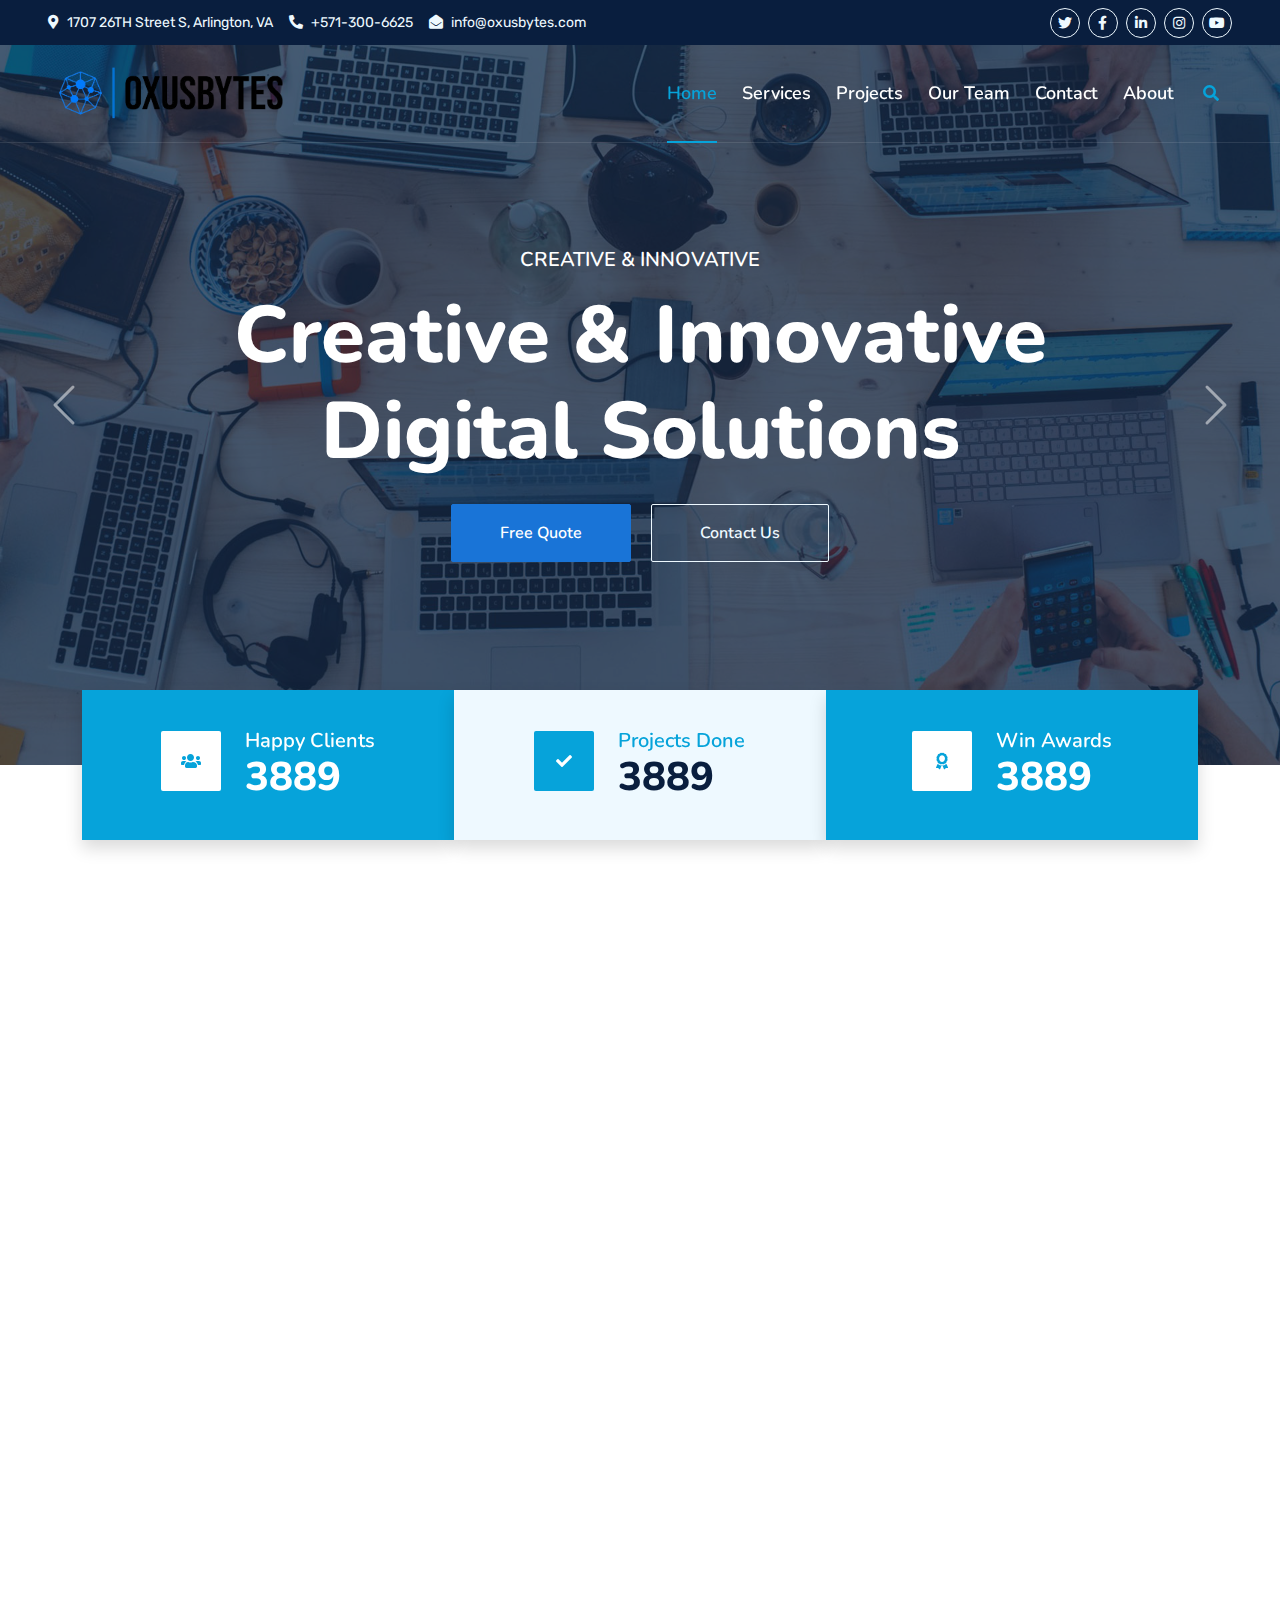
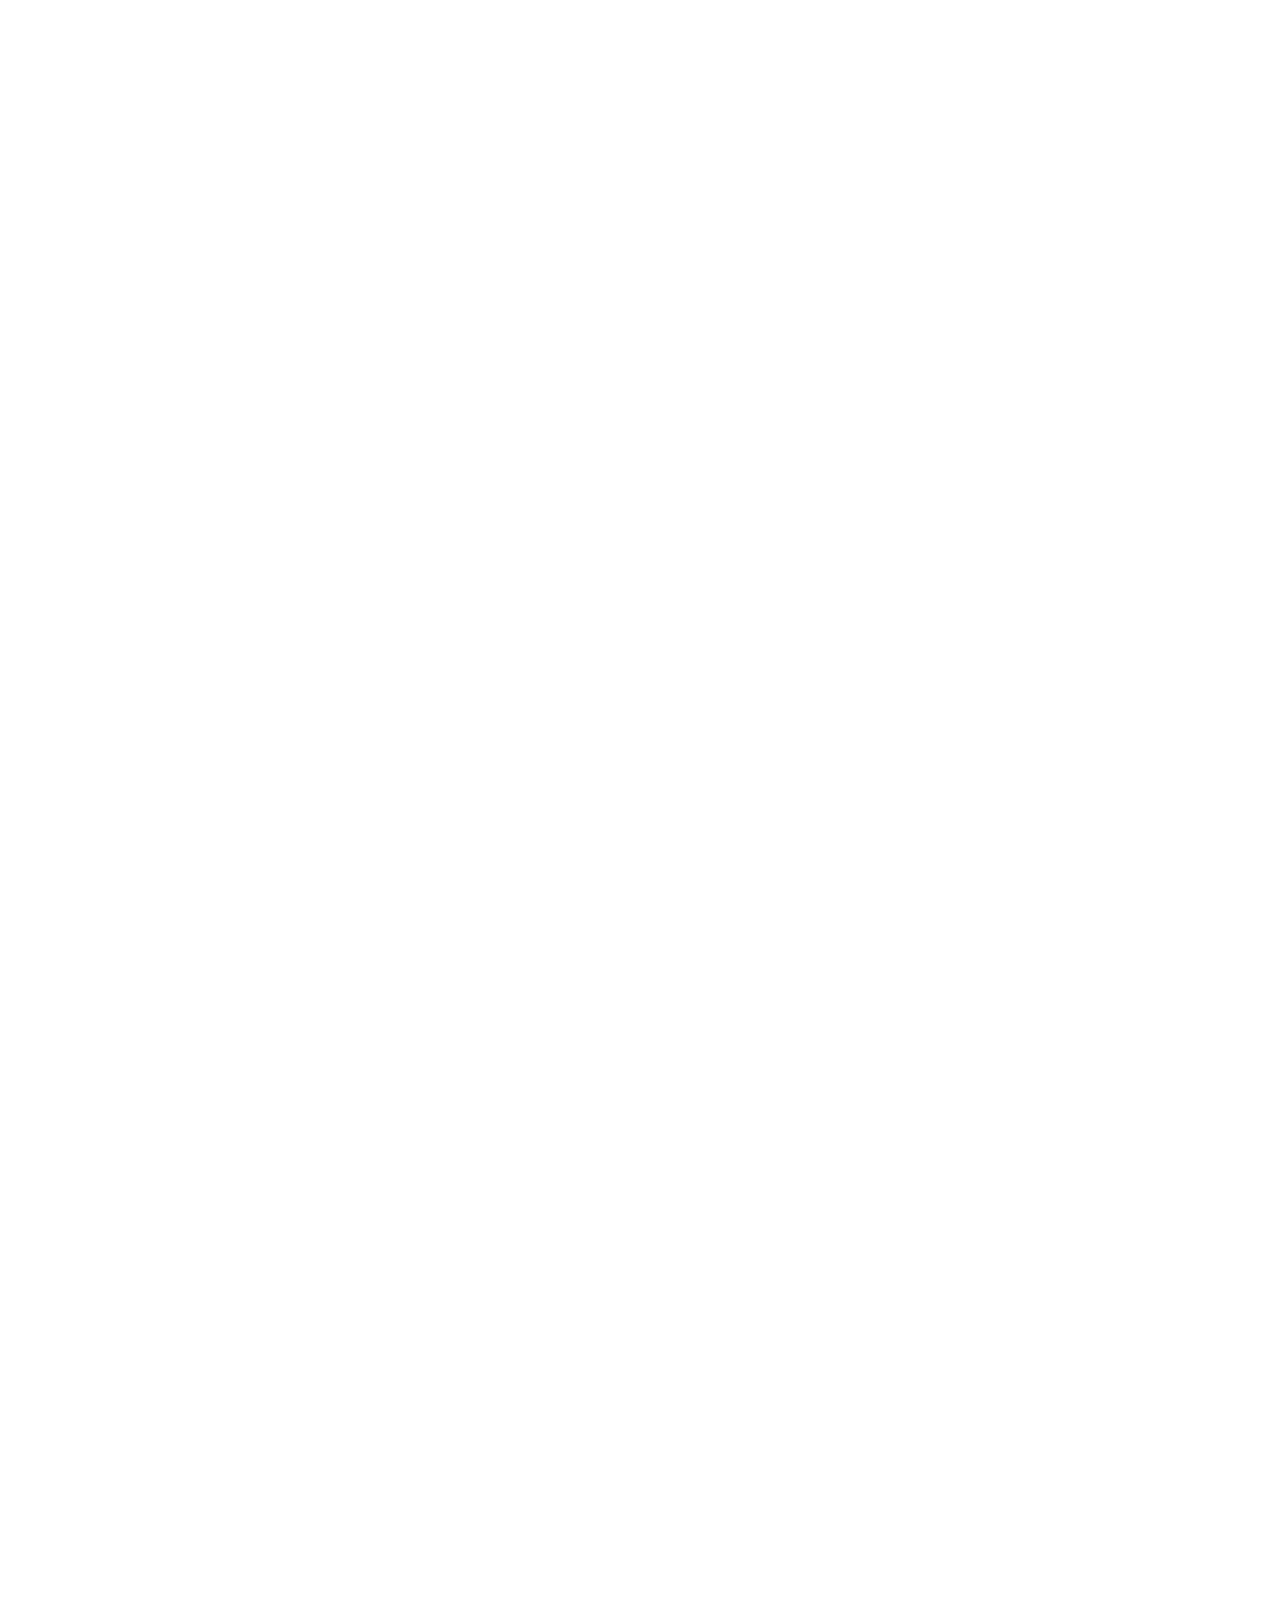
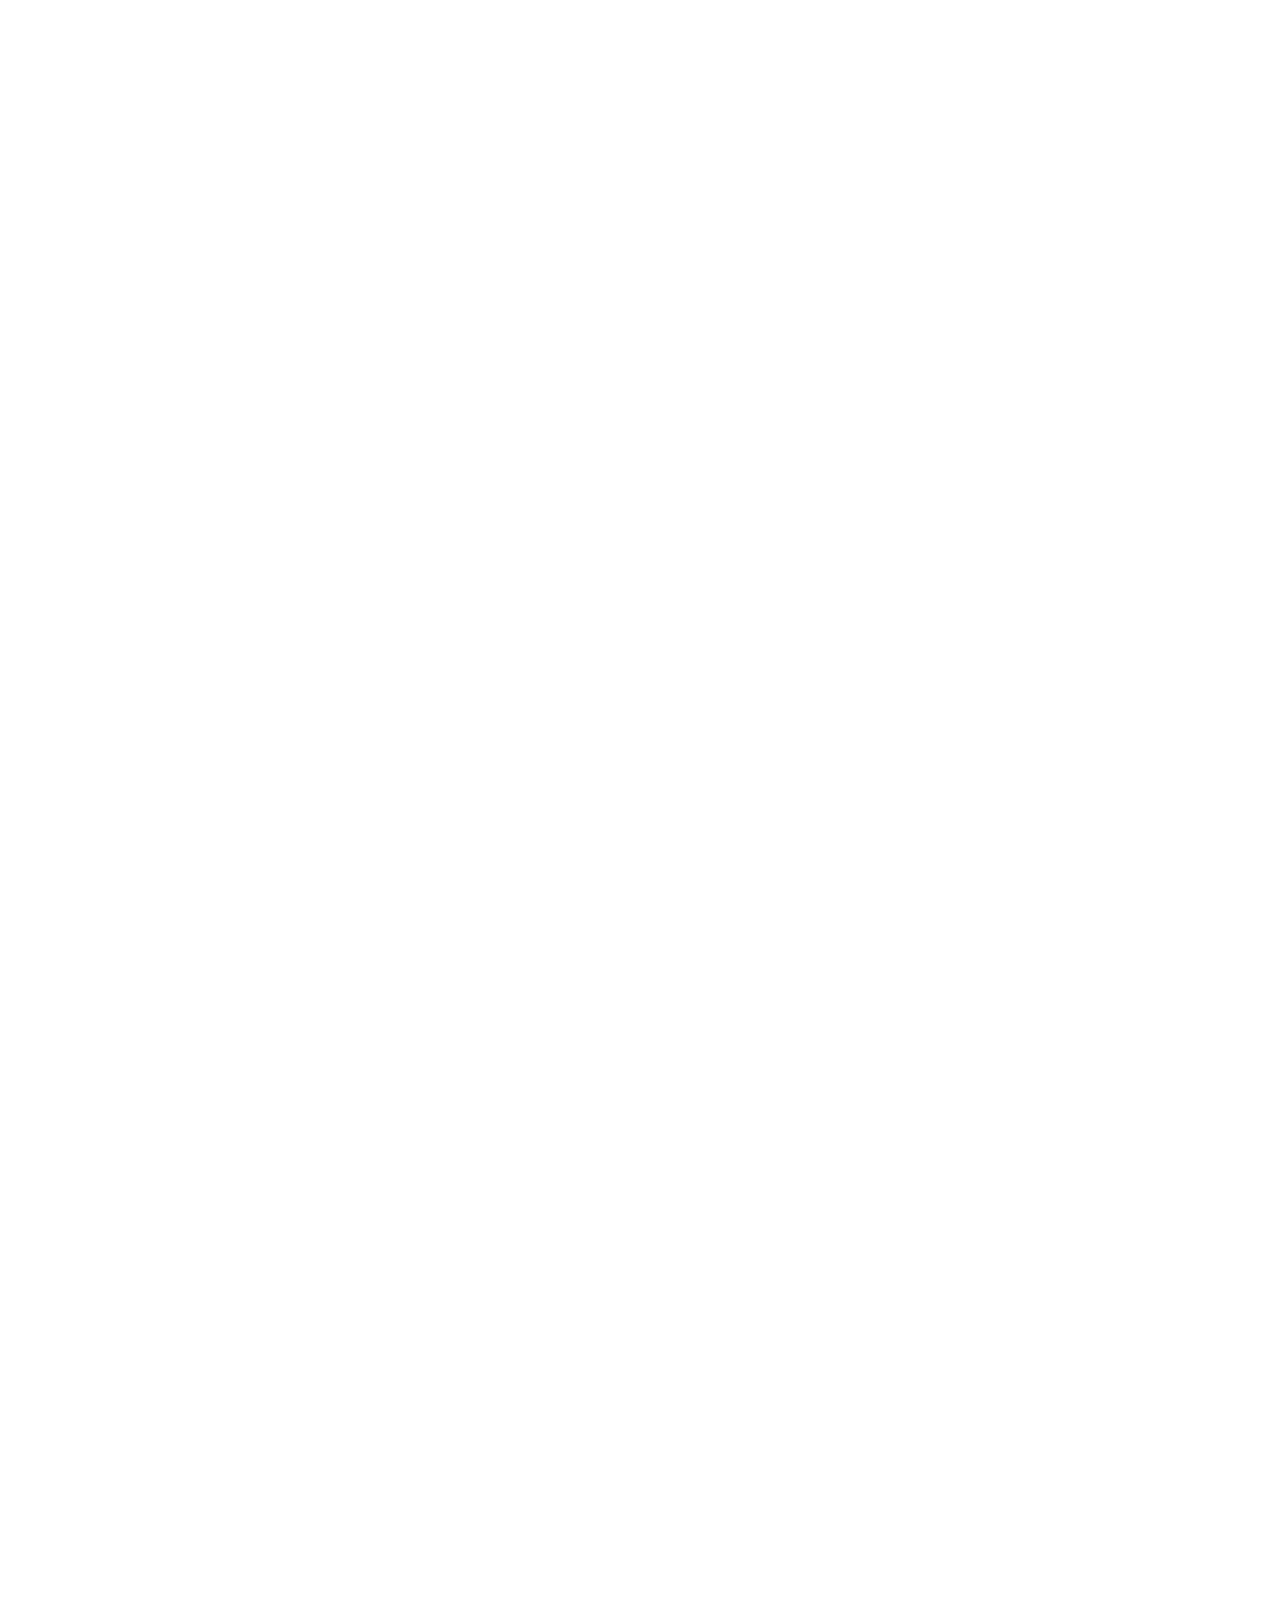
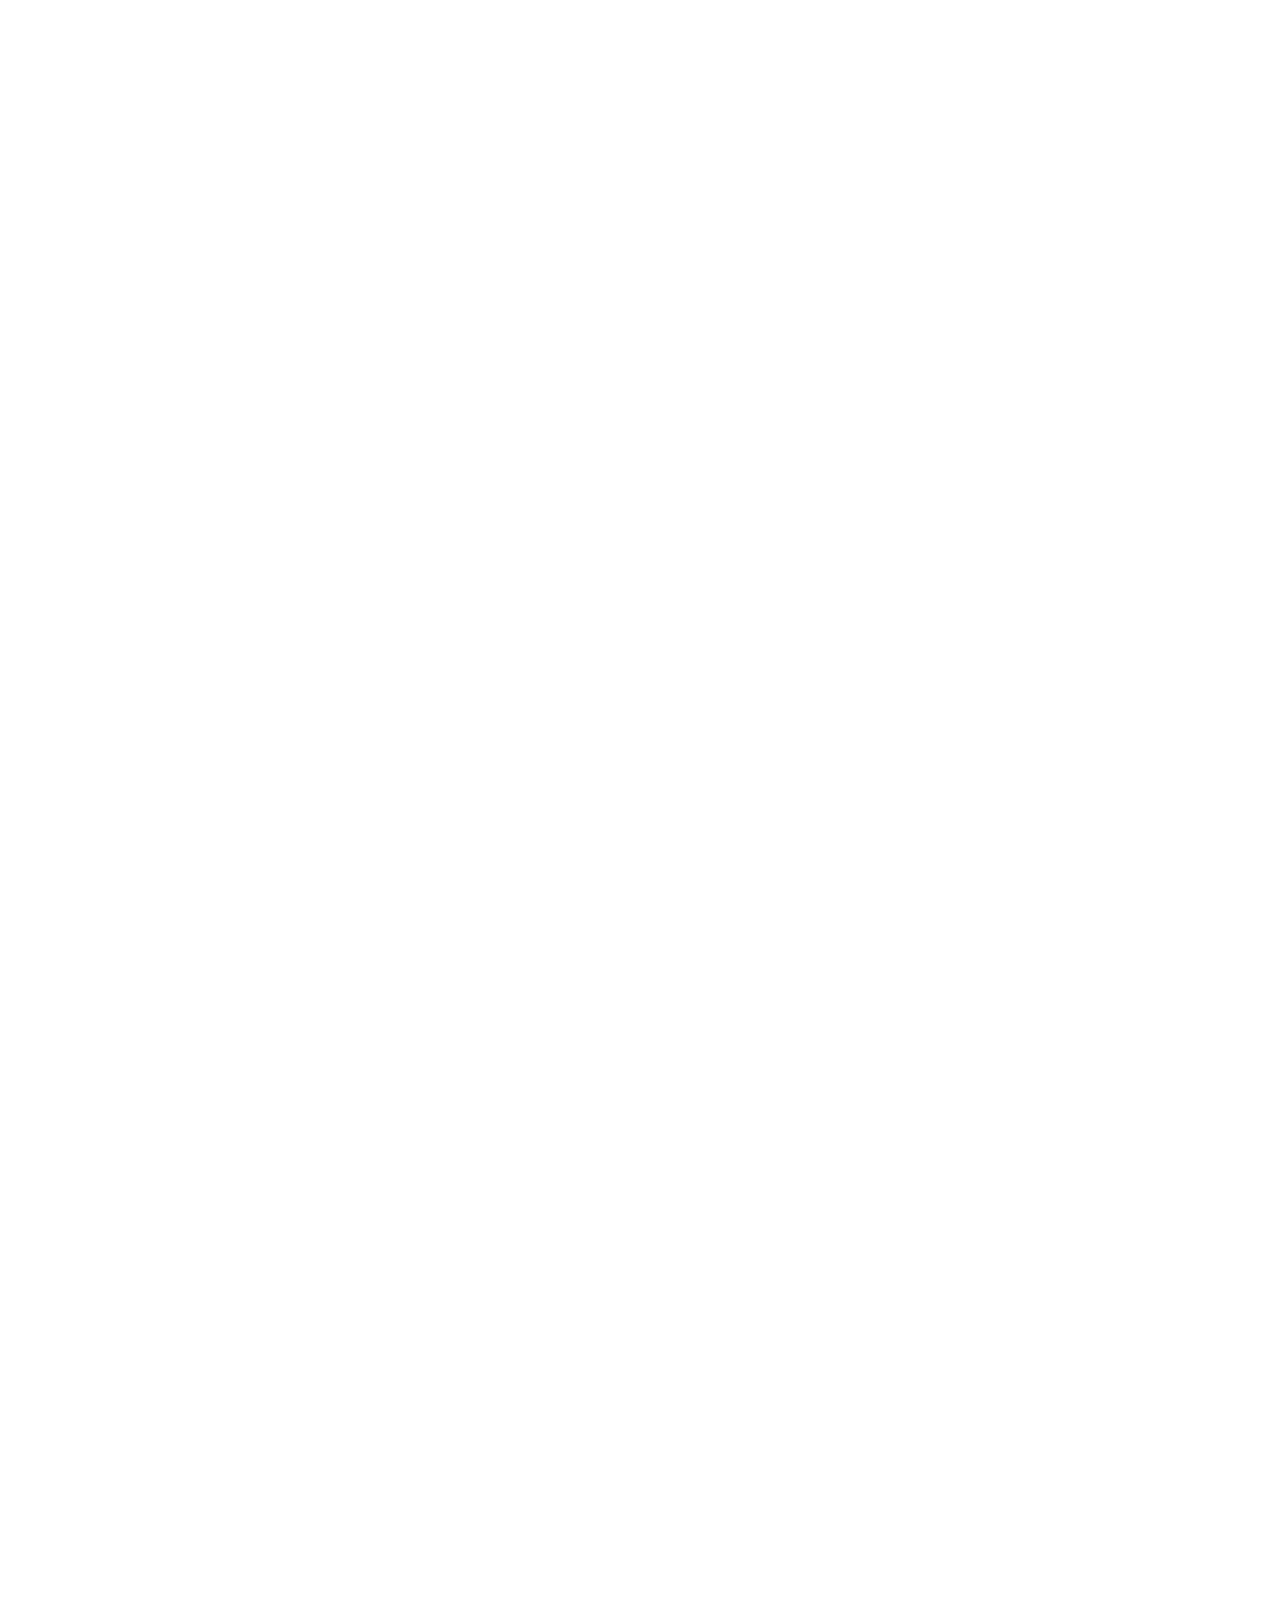
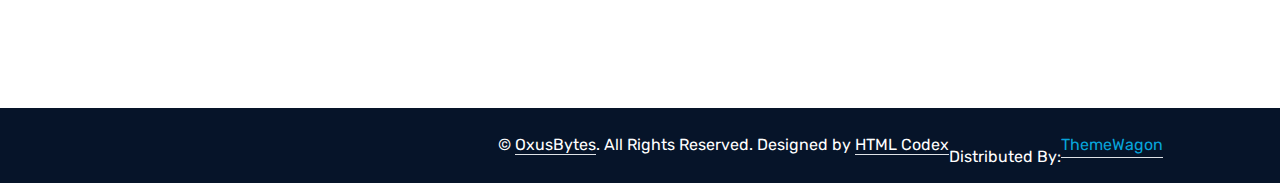
<file: index.html>
<!DOCTYPE html>
<html lang="en">

<head>
    <meta charset="utf-8">
    <title>OxusBytes</title>
    <meta content="width=device-width, initial-scale=1.0" name="viewport">
    <meta content="Free HTML Templates" name="keywords">
    <meta content="Free HTML Templates" name="description">

    <!-- Favicon -->
    <link href="img/favicon.ico" rel="icon">

    <!-- Google Web Fonts -->
    <link rel="preconnect" href="https://fonts.googleapis.com">
    <link rel="preconnect" href="https://fonts.gstatic.com" crossorigin>
    <link href="https://fonts.googleapis.com/css2?family=Nunito:wght@400;600;700;800&family=Rubik:wght@400;500;600;700&display=swap" rel="stylesheet">

    <!-- Icon Font Stylesheet -->
    <link href="https://cdnjs.cloudflare.com/ajax/libs/font-awesome/5.10.0/css/all.min.css" rel="stylesheet">
    <link href="https://cdn.jsdelivr.net/npm/bootstrap-icons@1.4.1/font/bootstrap-icons.css" rel="stylesheet">

    <!-- Libraries Stylesheet -->
    <link href="lib/owlcarousel/assets/owl.carousel.min.css" rel="stylesheet">
    <link href="lib/animate/animate.min.css" rel="stylesheet">

    <!-- Customized Bootstrap Stylesheet -->
    <link href="css/bootstrap.min.css" rel="stylesheet">

    <!-- Template Stylesheet -->
    <link href="css/style.css" rel="stylesheet">
</head>

<body>
    <!-- Spinner Start -->
    <div id="spinner" class="show bg-white position-fixed translate-middle w-100 vh-100 top-50 start-50 d-flex align-items-center justify-content-center">
        <div class="spinner"></div>
    </div>
    <!-- Spinner End -->


    <!-- Topbar Start -->
    <div class="container-fluid bg-dark px-5 d-none d-lg-block">
        <div class="row gx-0">
            <div class="col-lg-8 text-center text-lg-start mb-2 mb-lg-0">
                <div class="d-inline-flex align-items-center" style="height: 45px;">
                    <small class="me-3 text-light"><i class="fa fa-map-marker-alt me-2"></i>1707 26TH Street S, Arlington, VA</small>
                    <small class="me-3 text-light"><i class="fa fa-phone-alt me-2"></i>+571-300-6625</small>
                    <small class="text-light"><i class="fa fa-envelope-open me-2"></i>info@oxusbytes.com</small>
                </div>
            </div>
            <div class="col-lg-4 text-center text-lg-end">
                <div class="d-inline-flex align-items-center" style="height: 45px;">
                    <a class="btn btn-sm btn-outline-light btn-sm-square rounded-circle me-2" href=""><i class="fab fa-twitter fw-normal"></i></a>
                    <a class="btn btn-sm btn-outline-light btn-sm-square rounded-circle me-2" href=""><i class="fab fa-facebook-f fw-normal"></i></a>
                    <a class="btn btn-sm btn-outline-light btn-sm-square rounded-circle me-2" href=""><i class="fab fa-linkedin-in fw-normal"></i></a>
                    <a class="btn btn-sm btn-outline-light btn-sm-square rounded-circle me-2" href=""><i class="fab fa-instagram fw-normal"></i></a>
                    <a class="btn btn-sm btn-outline-light btn-sm-square rounded-circle" href=""><i class="fab fa-youtube fw-normal"></i></a>
                </div>
            </div>
        </div>
    </div>
    <!-- Topbar End -->


    <!-- Navbar & Carousel Start -->
    <div class="container-fluid position-relative p-0">
        <nav class="navbar navbar-expand-lg navbar-dark px-5 py-3 py-lg-0">
            <a href="index.html" class="navbar-brand p-0">
                <img src="./img/logo-lg.png" width="250px"/>
                <!-- <h1 class="m-0">OxusBytes</h1> -->
            </a>
            <button class="navbar-toggler" type="button" data-bs-toggle="collapse" data-bs-target="#navbarCollapse">
                <span class="fa fa-bars"></span>
            </button>
            <div class="collapse navbar-collapse" id="navbarCollapse">
                <div class="navbar-nav ms-auto py-0">
                    <a href="index.html" class="nav-item nav-link active">Home</a>
                    <a href="service.html" class="nav-item nav-link">Services</a>
                    <a href="projects.html" class="nav-item nav-link">Projects</a>
                    <a href="team.html" class="nav-item nav-link">Our Team</a>
                    <a href="contact.html" class="nav-item nav-link">Contact</a>
                    <a href="about.html" class="nav-item nav-link">About</a>
                </div>
                <butaton type="button" class="btn text-primary ms-3" data-bs-toggle="modal" data-bs-target="#searchModal"><i class="fa fa-search"></i></butaton>
            </div>
        </nav>

        <div id="header-carousel" class="carousel slide carousel-fade" data-bs-ride="carousel">
            <div class="carousel-inner">
                <div class="carousel-item active">
                    <img class="w-100" src="img/carousel-1.jpg" alt="Image">
                    <div class="carousel-caption d-flex flex-column align-items-center justify-content-center">
                        <div class="p-3" style="max-width: 900px;">
                            <h5 class="text-white text-uppercase mb-3 animated slideInDown">Creative & Innovative</h5>
                            <h1 class="display-1 text-white mb-md-4 animated zoomIn">Creative & Innovative Digital Solutions</h1>
                            <a href="#" class="btn btn-primary py-md-3 px-md-5 me-3 animated slideInLeft">Free Quote</a>
                            <a href="" class="btn btn-outline-light py-md-3 px-md-5 animated slideInRight">Contact Us</a>
                        </div>
                    </div>
                </div>
                <div class="carousel-item">
                    <img class="w-100" src="img/carousel-2.jpg" alt="Image">
                    <div class="carousel-caption d-flex flex-column align-items-center justify-content-center">
                        <div class="p-3" style="max-width: 900px;">
                            <h5 class="text-white text-uppercase mb-3 animated slideInDown">Creative & Innovative</h5>
                            <h1 class="display-1 text-white mb-md-4 animated zoomIn">Creative & Innovative Digital Solutions</h1>
                            <a href="quote.html" class="btn btn-primary py-md-3 px-md-5 me-3 animated slideInLeft">Download Now</a>
                            <a href="" class="btn btn-outline-light py-md-3 px-md-5 animated slideInRight">Contact Us</a>
                        </div>
                    </div>
                </div>
                <div class="carousel-item">
                    <img class="w-100" src="img/carousel-3.jpg" alt="Image">
                    <div class="carousel-caption d-flex flex-column align-items-center justify-content-center">
                        <div class="p-3" style="max-width: 900px;">
                            <h5 class="text-white text-uppercase mb-3 animated slideInDown">Creative & Innovative</h5>
                            <h1 class="display-1 text-white mb-md-4 animated zoomIn">Creative & Innovative Digital Solutions</h1>
                            <a href="quote.html" class="btn btn-primary py-md-3 px-md-5 me-3 animated slideInLeft">Free Quote</a>
                            <a href="" class="btn btn-outline-light py-md-3 px-md-5 animated slideInRight">Contact Us</a>
                        </div>
                    </div>
                </div>
            </div>
            <button class="carousel-control-prev" type="button" data-bs-target="#header-carousel"
                data-bs-slide="prev">
                <span class="carousel-control-prev-icon" aria-hidden="true"></span>
                <span class="visually-hidden">Previous</span>
            </button>
            <button class="carousel-control-next" type="button" data-bs-target="#header-carousel"
                data-bs-slide="next">
                <span class="carousel-control-next-icon" aria-hidden="true"></span>
                <span class="visually-hidden">Next</span>
            </button>
        </div>
    </div>
    
    <!-- Navbar & Carousel End -->


    <!-- Full Screen Search Start -->
    <div class="modal fade" id="searchModal" tabindex="-1">
        <div class="modal-dialog modal-fullscreen">
            <div class="modal-content" style="background: rgba(9, 30, 62, .7);">
                <div class="modal-header border-0">
                    <button type="button" class="btn bg-white btn-close" data-bs-dismiss="modal" aria-label="Close"></button>
                </div>
                <div class="modal-body d-flex align-items-center justify-content-center">
                    <div class="input-group" style="max-width: 600px;">
                        <input type="text" class="form-control bg-transparent border-primary p-3" placeholder="Type search keyword">
                        <button class="btn btn-primary px-4"><i class="bi bi-search"></i></button>
                    </div>
                </div>
            </div>
        </div>
    </div>
    <!-- Full Screen Search End -->


    <!-- Facts Start -->
    <div class="container-fluid facts py-5 pt-lg-0">
        <div class="container py-5 pt-lg-0">
            <div class="row gx-0">
                <div class="col-lg-4 wow zoomIn" data-wow-delay="0.1s">
                    <div class="bg-primary shadow d-flex align-items-center justify-content-center p-4" style="height: 150px;">
                        <div class="bg-white d-flex align-items-center justify-content-center rounded mb-2" style="width: 60px; height: 60px;">
                            <i class="fa fa-users text-primary"></i>
                        </div>
                        <div class="ps-4">
                            <h5 class="text-white mb-0">Happy Clients</h5>
                            <h1 class="text-white mb-0" data-toggle="counter-up">12345</h1>
                        </div>
                    </div>
                </div>
                <div class="col-lg-4 wow zoomIn" data-wow-delay="0.3s">
                    <div class="bg-light shadow d-flex align-items-center justify-content-center p-4" style="height: 150px;">
                        <div class="bg-primary d-flex align-items-center justify-content-center rounded mb-2" style="width: 60px; height: 60px;">
                            <i class="fa fa-check text-white"></i>
                        </div>
                        <div class="ps-4">
                            <h5 class="text-primary mb-0">Projects Done</h5>
                            <h1 class="mb-0" data-toggle="counter-up">12345</h1>
                        </div>
                    </div>
                </div>
                <div class="col-lg-4 wow zoomIn" data-wow-delay="0.6s">
                    <div class="bg-primary shadow d-flex align-items-center justify-content-center p-4" style="height: 150px;">
                        <div class="bg-white d-flex align-items-center justify-content-center rounded mb-2" style="width: 60px; height: 60px;">
                            <i class="fa fa-award text-primary"></i>
                        </div>
                        <div class="ps-4">
                            <h5 class="text-white mb-0">Win Awards</h5>
                            <h1 class="text-white mb-0" data-toggle="counter-up">12345</h1>
                        </div>
                    </div>
                </div>
            </div>
        </div>
    </div>
    <!-- Facts Start -->


    <!-- About Start -->
    <div class="container-fluid py-5 wow fadeInUp" data-wow-delay="0.1s">
        <div class="container py-5">
            <div class="row g-5">
                <div class="col-lg-7">
                    <div class="section-title position-relative pb-3 mb-5">
                        <h5 class="fw-bold text-primary text-uppercase">About Us</h5>
                        <h1 class="mb-0">Smart IT Solutions Backed by a Decade of Real Experience</h1>
                    </div>
                    <p class="mb-4">
                        OxusBytes delivers practical, scalable IT solutions built for real-world problems. With over 10 years of hands-on experience, we help businesses design, build, and maintain systems that actually work, not just look good in a proposal.</p>
                    <p class="mb-4">We focus on clarity, reliability, and long-term value. Our team combines technical depth with business understanding, so every solution is aligned with your goals, budget, and growth plans.</p>
                        <div class="row g-0 mb-3">
                        <div class="col-sm-6 wow zoomIn" data-wow-delay="0.2s">
                            <h5 class="mb-3"><i class="fa fa-check text-primary me-3"></i>Proven expertise across web, mobile, and enterprise systems</h5>
                            <h5 class="mb-3"><i class="fa fa-check text-primary me-3"></i>Skilled professionals who take ownership, not shortcuts</h5>
                        </div>
                        <div class="col-sm-6 wow zoomIn" data-wow-delay="0.4s">
                            <h5 class="mb-3"><i class="fa fa-check text-primary me-3"></i>Transparent pricing with no hidden surprises</h5>
                            <h5 class="mb-3"><i class="fa fa-check text-primary me-3"></i>Reliable support when you need it, not when it’s convenient</h5>
                        </div>
                    </div>
                    <!-- <div class="d-flex align-items-center mb-4 wow fadeIn" data-wow-delay="0.6s">
                        <div class="bg-primary d-flex align-items-center justify-content-center rounded" style="width: 60px; height: 60px;">
                            <i class="fa fa-phone-alt text-white"></i>
                        </div>
                        <div class="ps-4">
                            <h5 class="mb-2">Call to ask any question</h5>
                            <h4 class="text-primary mb-0">+012 345 6789</h4>
                        </div>
                    </div> -->
                    <!-- <a href="quote.html" class="btn btn-primary py-3 px-5 mt-3 wow zoomIn" data-wow-delay="0.9s">Request A Quote</a> -->
                </div>
                <div class="col-lg-5" style="min-height: 500px;">
                    <div class="position-relative h-100">
                        <img class="position-absolute w-100 h-100 rounded wow zoomIn" data-wow-delay="0.9s" src="img/about.jpg" style="object-fit: cover;">
                    </div>
                </div>
            </div>
        </div>
    </div>
    <!-- About End -->


    <!-- Features Start -->
    <div class="container-fluid py-5 wow fadeInUp" data-wow-delay="0.1s">
        <div class="container py-5">
            <div class="section-title text-center position-relative pb-3 mb-5 mx-auto" style="max-width: 600px;">
                <h5 class="fw-bold text-primary text-uppercase">Why Choose Us</h5>
                <h1 class="mb-0">We Build Technology That Actually Grows Your Business</h1>
            </div>
            <div class="row g-5">
                <div class="col-lg-4">
                    <div class="row g-5">
                        <div class="col-12 wow zoomIn" data-wow-delay="0.2s">
                            <div class="bg-primary rounded d-flex align-items-center justify-content-center mb-3" style="width: 60px; height: 60px;">
                                <i class="fa fa-cubes text-white"></i>
                            </div>
                            <h4>Best In Industry</h4>
                            <p class="mb-0">We follow proven engineering practices, not shortcuts. Every solution is built with performance, security, and future growth in mind.</p>
                        </div>
                        <div class="col-12 wow zoomIn" data-wow-delay="0.6s">
                            <div class="bg-primary rounded d-flex align-items-center justify-content-center mb-3" style="width: 60px; height: 60px;">
                                <i class="fa fa-award text-white"></i>
                            </div>
                            <h4>Award Winning</h4>
                            <p class="mb-0">We’ve delivered successful projects across multiple industries, earning trust through consistency and measurable outcomes—not empty awards.</p>
                        </div>
                    </div>
                </div>
                <div class="col-lg-4  wow zoomIn" data-wow-delay="0.9s" style="min-height: 350px;">
                    <div class="position-relative h-100">
                        <img class="position-absolute w-100 h-100 rounded wow zoomIn" data-wow-delay="0.1s" src="img/feature.jpg" style="object-fit: cover;">
                    </div>
                </div>
                <div class="col-lg-4">
                    <div class="row g-5">
                        <div class="col-12 wow zoomIn" data-wow-delay="0.4s">
                            <div class="bg-primary rounded d-flex align-items-center justify-content-center mb-3" style="width: 60px; height: 60px;">
                                <i class="fa fa-users-cog text-white"></i>
                            </div>
                            <h4>Professional Staff</h4>
                            <p class="mb-0">Our team is made up of experienced developers and engineers who know how to deliver, communicate clearly, and take responsibility for results.</p>
                        </div>
                        <div class="col-12 wow zoomIn" data-wow-delay="0.8s">
                            <div class="bg-primary rounded d-flex align-items-center justify-content-center mb-3" style="width: 60px; height: 60px;">
                                <i class="fa fa-phone-alt text-white"></i>
                            </div>
                            <h4>24/7 Support</h4>
                            <p class="mb-0">When something breaks, you don’t get excuses. You get fast response, clear communication, and real fixes.</p>
                        </div>
                    </div>
                </div>
            </div>
        </div>
    </div>
    <!-- Features Start -->


    <!-- Service Start -->
    <div class="container-fluid py-5 wow fadeInUp" data-wow-delay="0.1s">
        <div class="container py-5">
            <div class="section-title text-center position-relative pb-3 mb-5 mx-auto" style="max-width: 600px;">
                <h5 class="fw-bold text-primary text-uppercase">Our Services</h5>
                <h1 class="mb-0">Custom IT Solutions for Real Business Growth</h1>
            </div>
            <div class="row g-5">
                <div class="col-lg-4 col-md-6 wow zoomIn" data-wow-delay="0.3s">
                    <div class="service-item bg-light rounded d-flex flex-column align-items-center justify-content-center text-center">
                        <div class="service-icon">
                            <i class="fa fa-shield-alt text-white"></i>
                        </div>
                        <h4 class="mb-3">Power Apps for Non-Profits</h4>
                        <p class="m-0">Turn manual processes into reliable Power Apps for data collection, 
                            program tracking, and reporting, secure, 
                            auditable, and built for real operational and donor needs.
                        </p>
                        <a class="btn btn-lg btn-primary rounded" href="">
                            <i class="bi bi-arrow-right"></i>
                        </a>
                    </div>
                </div>
                <div class="col-lg-4 col-md-6 wow zoomIn" data-wow-delay="0.6s">
                    <div class="service-item bg-light rounded d-flex flex-column align-items-center justify-content-center text-center">
                        <div class="service-icon">
                            <i class="fa fa-chart-pie text-white"></i>
                        </div>
                        
                        <h4 class="mb-3">Data Analytics</h4>
                        <p class="m-0">
                            Turn raw data into decisions you can actually act on. We design dashboards, reports, 
                            and analytics pipelines that show what matters no vanity charts, no noise.    
                        </p>
                        <a class="btn btn-lg btn-primary rounded" href="">
                            <i class="bi bi-arrow-right"></i>
                        </a>
                    </div>
                </div>
                <div class="col-lg-4 col-md-6 wow zoomIn" data-wow-delay="0.9s">
                    <div class="service-item bg-light rounded d-flex flex-column align-items-center justify-content-center text-center">
                        <div class="service-icon">
                            <i class="fa fa-code text-white"></i>
                        </div>
                        
                        <h4 class="mb-3">Web Development</h4>
                        <p class="m-0">
                            Fast, secure, and scalable web applications built for real users.
                             From business websites to complex platforms, 
                            we focus on performance, usability, and long-term maintainability.
                            </p>

                        <a class="btn btn-lg btn-primary rounded" href="">
                            <i class="bi bi-arrow-right"></i>
                        </a>
                    </div>
                </div>
                <div class="col-lg-4 col-md-6 wow zoomIn" data-wow-delay="0.3s">
                    <div class="service-item bg-light rounded d-flex flex-column align-items-center justify-content-center text-center">
                        <div class="service-icon">
                            <i class="fab fa-android text-white"></i>
                        </div>
                        <h4 class="mb-3">App Development</h4>
                        <p class="m-0">
                            Custom mobile and web applications designed around your 
                            workflow not generic templates. Built to scale,
                             easy to maintain, and aligned with your business goals.
                        </p>
                        <a class="btn btn-lg btn-primary rounded" href="">
                            <i class="bi bi-arrow-right"></i>
                        </a>
                    </div>
                </div>
                <div class="col-lg-4 col-md-6 wow zoomIn" data-wow-delay="0.6s">
                    <div class="service-item bg-light rounded d-flex flex-column align-items-center justify-content-center text-center">
                        <div class="service-icon">
                            <!-- <i class="fa fa-search text-white"></i> -->
                            <i class="fa fa-solid fa-robot text-white"></i>
                        </div>
                        <h4 class="mb-3">Automation</h4>
                        <p class="m-0">
                            Automated workflows designed around your processes, not rigid tools. 
                            Built to scale, easy to maintain, and aligned with real business needs.
                        </p>
                        <a class="btn btn-lg btn-primary rounded" href="">
                            <i class="bi bi-arrow-right"></i>
                        </a>
                    </div>
                </div>
                <div class="col-lg-4 col-md-6 wow zoomIn" data-wow-delay="0.9s">
                    <div class="position-relative bg-primary rounded h-100 d-flex flex-column align-items-center justify-content-center text-center p-5">
                        <h3 class="text-white mb-3">Call Us For Quote</h3>
                        <p class="text-white mb-3">Have a real project in mind? Let’s discuss scope, timelines, and costs honestly—no surprises later.</p>
                        <h2 class="text-white mb-0">+012 333 5638</h2>
                    </div>
                </div>
            </div>
        </div>
    </div>
    <!-- Service End -->



        <!-- Projects Start -->
        <div class="container-fluid py-5 wow fadeInUp" data-wow-delay="0.1s">
            <div class="container py-5">
                <div class="section-title text-center position-relative pb-3 mb-5 mx-auto" style="max-width: 600px;">
                    <h5 class="fw-bold text-primary text-uppercase">Latest Systems</h5>
                    <h1 class="mb-0">Read The Latest systems we Developed</h1>
                </div>
                <div class="row g-5">
                    <div class="col-lg-4 wow slideInUp" data-wow-delay="0.3s">
                        <div class="blog-item bg-light rounded overflow-hidden">
                            <div class="blog-img position-relative overflow-hidden">
                                <img class="img-fluid" src="img/proj-1.jpg" alt="">
                                <a class="position-absolute top-0 start-0 bg-primary text-white rounded-end mt-2 py-1 px-4" href="">Web Design</a>
                            </div>
                            <div class="p-4">
                                <div class="d-flex mb-3">
                                    <small class="me-3"><i class="far fa-user text-primary me-2"></i>Alex Jason</small>
                                    <small><i class="far fa-calendar-alt text-primary me-2"></i>01 Jan, 2025</small>
                                </div>
                                <h4 class="mb-3">Case Managment System</h4>
                                <p>Document management systems built on the Power Platform to securely store, 
                                    organize, approve, and track documents, integrated with 
                                    Microsoft 365 and designed for compliance, access control, and operational efficiency.</p>
                                    <a class="text-uppercase" href="./project-01.html">Read More <i class="bi bi-arrow-right"></i></a>
                            </div>
                        </div>
                    </div>
                    <div class="col-lg-4 wow slideInUp" data-wow-delay="0.6s">
                        <div class="blog-item bg-light rounded overflow-hidden">
                            <div class="blog-img position-relative overflow-hidden">
                                <img class="img-fluid" src="img/proj-2.jpg" alt="">
                                <a class="position-absolute top-0 start-0 bg-primary text-white rounded-end mt-2 py-1 px-4" href="">Web Design</a>
                            </div>
                            <div class="p-4">
                                <div class="d-flex mb-3">
                                    <small class="me-3"><i class="far fa-user text-primary me-2"></i>Alex Jason</small>
                                    <small><i class="far fa-calendar-alt text-primary me-2"></i>01 Feb, 2025</small>
                                </div>
                                <h4 class="mb-3">Payroll System</h4>
                                <p> Payroll systems built on the Power Platform to manage salaries, 
                                    deductions, approvals, and reporting, secure, auditable, 
                                    and integrated with HR workflows to ensure accuracy, compliance, 
                                    and on-time payments.</p>
                                    <a class="text-uppercase" href="./project-02.html">Read More <i class="bi bi-arrow-right"></i></a>
                            </div>
                        </div>
                    </div>

                    
                    <div class="col-lg-4 wow slideInUp" data-wow-delay="0.9s">
                        <div class="blog-item bg-light rounded overflow-hidden">
                            <div class="blog-img position-relative overflow-hidden">
                                <img class="img-fluid" src="img/proj-3.jpg" alt="">
                                <a class="position-absolute top-0 start-0 bg-primary text-white rounded-end mt-2 py-1 px-4" href="">Web Design</a>
                            </div>
                            <div class="p-4">
                                <div class="d-flex mb-3">
                                    <small class="me-3"><i class="far fa-user text-primary me-2"></i>Alex Jason</small>
                                    <small><i class="far fa-calendar-alt text-primary me-2"></i>03 Mar, 2023</small>
                                </div>
                                <h4 class="mb-3">Readify App</h4>
                                <p>
                                    Pharma applications built on the Power Platform to manage inventory, 
                                    prescriptions, sales, and compliance,  
                                    and integrated with reporting support accuracy, 
                                    traceability, and regulatory requirements across organizations.
                                </p>
                                <a class="text-uppercase" href="./project-03.html">Read More <i class="bi bi-arrow-right"></i></a>
                            </div>
                        </div>
                    </div>
                    



                    <div class="col-lg-4 wow slideInUp" data-wow-delay="0.9s">
                        <div class="blog-item bg-light rounded overflow-hidden">
                            <div class="blog-img position-relative overflow-hidden">
                                <img class="img-fluid" src="img/proj-4.jpg" alt="">
                                <a class="position-absolute top-0 start-0 bg-primary text-white rounded-end mt-2 py-1 px-4" href="">Web Design</a>
                            </div>
                            <div class="p-4">
                                <div class="d-flex mb-3">
                                    <small class="me-3"><i class="far fa-user text-primary me-2"></i>Alex Jason</small>
                                    <small><i class="far fa-calendar-alt text-primary me-2"></i>03 Mar, 2023</small>
                                </div>
                                <h4 class="mb-3">PharmaLink App</h4>
                                <p>
                                    Pharma applications built on the Power Platform to manage inventory, 
                                    prescriptions, sales, and compliance, secure, auditable, 
                                    and integrated with reporting workflows to support accuracy, 
                                    traceability, and regulatory requirements across organizations globally.
                                </p>
                                <a class="text-uppercase" href="./project-04.html">Read More <i class="bi bi-arrow-right"></i></a>
                            </div>
                        </div>
                    </div>


                    <div class="col-lg-4 wow slideInUp" data-wow-delay="0.9s">
                        <div class="blog-item bg-light rounded overflow-hidden">
                            <div class="blog-img position-relative overflow-hidden">
                                <img class="img-fluid" src="img/proj-5.jpg" alt="">
                                <a class="position-absolute top-0 start-0 bg-primary text-white rounded-end mt-2 py-1 px-4" href="">Web Design</a>
                            </div>
                            <div class="p-4">
                                <div class="d-flex mb-3">
                                    <small class="me-3"><i class="far fa-user text-primary me-2"></i>Alex Jason</small>
                                    <small><i class="far fa-calendar-alt text-primary me-2"></i>03 Mar, 2023</small>
                                </div>
                                <h4 class="mb-3">Asset Management system</h4>
                                <p>
                                    Pharma applications built on the Power Platform to manage inventory, 
                                    prescriptions, sales, and compliance, secure, auditable, 
                                    and integrated with reporting workflows to support accuracy, 
                                    traceability, and regulatory requirements across organizations globally.
                                </p>
                                <a class="text-uppercase" href="./project-05.html">Read More <i class="bi bi-arrow-right"></i></a>
                            </div>
                        </div>
                    </div>

                    <div class="col-lg-4 wow slideInUp" data-wow-delay="0.9s">
                        <div class="blog-item bg-light rounded overflow-hidden">
                            <div class="blog-img position-relative overflow-hidden">
                                <img class="img-fluid" src="img/proj-6.jpg" alt="">
                                <a class="position-absolute top-0 start-0 bg-primary text-white rounded-end mt-2 py-1 px-4" href="">Web Design</a>
                            </div>
                            <div class="p-4">
                                <div class="d-flex mb-3">
                                    <small class="me-3"><i class="far fa-user text-primary me-2"></i>Alex Jason</small>
                                    <small><i class="far fa-calendar-alt text-primary me-2"></i>03 Mar, 2023</small>
                                </div>
                                <h4 class="mb-3">Maintainance Management</h4>
                                <p>
                                    Pharma applications built on the Power Platform to manage inventory, 
                                    prescriptions, sales, and compliance, secure, auditable, 
                                    and integrated with reporting workflows to support accuracy, 
                                    traceability, and regulatory requirements across organizations globally.
                                </p>
                                <a class="text-uppercase" href="./project-06.html">Read More <i class="bi bi-arrow-right"></i></a>
                            </div>
                        </div>
                    </div>

                </div>
            </div>
        </div>
        <!-- Projects Start -->



    <!-- Testimonial Start -->
    <div class="container-fluid py-5 wow fadeInUp" data-wow-delay="0.1s">
        <div class="container py-5">
            <div class="section-title text-center position-relative pb-3 mb-4 mx-auto" style="max-width: 600px;">
                <h5 class="fw-bold text-primary text-uppercase">Other Apps</h5>
                <h1 class="mb-0">Applications We’ve Built Using the Power Platform</h1>
            </div>
            <div class="owl-carousel testimonial-carousel wow fadeInUp" data-wow-delay="0.6s">
                <div class="testimonial-item bg-light my-4">
                    <div class="d-flex align-items-center border-bottom pt-5 pb-4 px-5">
                        <img class="img-fluid rounded" src="img/testimonial-1.jpg" style="width: 60px; height: 60px;" >
                        <div class="ps-4">
                            <h4 class="text-primary mb-1">Client Name</h4>
                            <small class="text-uppercase">Profession</small>
                        </div>
                    </div>
                    <div class="pt-4 pb-5 px-5">
                        Dolor et eos labore, stet justo sed est sed. Diam sed sed dolor stet amet eirmod eos labore diam
                    </div>
                </div>
                <div class="testimonial-item bg-light my-4">
                    <div class="d-flex align-items-center border-bottom pt-5 pb-4 px-5">
                        <img class="img-fluid rounded" src="img/testimonial-2.jpg" style="width: 60px; height: 60px;" >
                        <div class="ps-4">
                            <h4 class="text-primary mb-1">Client Name</h4>
                            <small class="text-uppercase">Profession</small>
                        </div>
                    </div>
                    <div class="pt-4 pb-5 px-5">
                        Dolor et eos labore, stet justo sed est sed. Diam sed sed dolor stet amet eirmod eos labore diam
                    </div>
                </div>
                <div class="testimonial-item bg-light my-4">
                    <div class="d-flex align-items-center border-bottom pt-5 pb-4 px-5">
                        <img class="img-fluid rounded" src="img/testimonial-3.jpg" style="width: 60px; height: 60px;" >
                        <div class="ps-4">
                            <h4 class="text-primary mb-1">Client Name</h4>
                            <small class="text-uppercase">Profession</small>
                        </div>
                    </div>
                    <div class="pt-4 pb-5 px-5">
                        Dolor et eos labore, stet justo sed est sed. Diam sed sed dolor stet amet eirmod eos labore diam
                    </div>
                </div>
                <div class="testimonial-item bg-light my-4">
                    <div class="d-flex align-items-center border-bottom pt-5 pb-4 px-5">
                        <img class="img-fluid rounded" src="img/testimonial-4.jpg" style="width: 60px; height: 60px;" >
                        <div class="ps-4">
                            <h4 class="text-primary mb-1">Client Name</h4>
                            <small class="text-uppercase">Profession</small>
                        </div>
                    </div>
                    <div class="pt-4 pb-5 px-5">
                        Dolor et eos labore, stet justo sed est sed. Diam sed sed dolor stet amet eirmod eos labore diam
                    </div>
                </div>
            </div>
        </div>
    </div>
    <!-- Testimonial End -->


  



    <!-- Vendor Start -->
    <div class="container-fluid py-5 wow fadeInUp" data-wow-delay="0.1s">
        <div class="container py-5 mb-5">
            <div class="bg-white">
                <div class="owl-carousel vendor-carousel">
                    <img src="img/vendor-1.jpg" alt="">
                    <img src="img/vendor-2.jpg" alt="">
                    <img src="img/vendor-4.jpg" alt="">
                    <img src="img/vendor-5.jpg" alt="">
                    <img src="img/vendor-6.jpg" alt="">
                    <img src="img/vendor-7.jpg" alt="">
                    <img src="img/vendor-8.jpg" alt="">
                    <img src="img/vendor-9.jpg" alt="">
                </div>
            </div>
        </div>
    </div>
    <!-- Vendor End -->
    

    <!-- Footer Start -->
    <div class="container-fluid bg-dark text-light mt-5 wow fadeInUp" data-wow-delay="0.1s">
        <div class="container">
            <div class="row gx-5">
                <div class="col-lg-4 col-md-6 footer-about">
                    <div class="d-flex flex-column align-items-center justify-content-center text-center h-100 bg-primary p-4">
                        <a href="index.html" class="navbar-brand">
                            <img src="./img/logo-lg.png" width="250px"/>
                        </a>
                        <p class="mt-3 mb-4">Lorem diam sit erat dolor elitr et, diam lorem justo amet clita stet eos sit. Elitr dolor duo lorem, elitr clita ipsum sea. Diam amet erat lorem stet eos. Diam amet et kasd eos duo.</p>
                        <!-- <form action="">
                            <div class="input-group">
                                <input type="text" class="form-control border-white p-3" placeholder="Your Email">
                                <button class="btn btn-dark">Sign Up</button>
                            </div>
                        </form> -->
                    </div>
                </div>
                <div class="col-lg-8 col-md-6">
                    <div class="row gx-5">
                        <div class="col-lg-4 col-md-12 pt-5 mb-5">
                            <div class="section-title section-title-sm position-relative pb-3 mb-4">
                                <h3 class="text-light mb-0">Get In Touch</h3>
                            </div>
                            <div class="d-flex mb-2">
                                <i class="bi bi-geo-alt text-primary me-2"></i>
                                <p class="mb-0">09 Street, Virginia, USA</p>
                            </div>
                            <div class="d-flex mb-2">
                                <i class="bi bi-envelope-open text-primary me-2"></i>
                                <p class="mb-0">info@OxusBytes.com</p>
                            </div>
                            <div class="d-flex mb-2">
                                <i class="bi bi-telephone text-primary me-2"></i>
                                <p class="mb-0">+012 333 5638</p>
                            </div>
                            <div class="d-flex mt-4">
                                <a class="btn btn-primary btn-square me-2" href="#"><i class="fab fa-twitter fw-normal"></i></a>
                                <a class="btn btn-primary btn-square me-2" href="#"><i class="fab fa-facebook-f fw-normal"></i></a>
                                <a class="btn btn-primary btn-square me-2" href="#"><i class="fab fa-linkedin-in fw-normal"></i></a>
                                <a class="btn btn-primary btn-square" href="#"><i class="fab fa-instagram fw-normal"></i></a>
                            </div>
                        </div>
                        <div class="col-lg-4 col-md-12 pt-0 pt-lg-5 mb-5">
                            <div class="section-title section-title-sm position-relative pb-3 mb-4">
                                <h3 class="text-light mb-0">Quick Links</h3>
                            </div>
                            <div class="link-animated d-flex flex-column justify-content-start">
                                <a class="text-light mb-2" href="#"><i class="bi bi-arrow-right text-primary me-2"></i>Home</a>
                                <a class="text-light mb-2" href="#"><i class="bi bi-arrow-right text-primary me-2"></i>About Us</a>
                                <a class="text-light mb-2" href="#"><i class="bi bi-arrow-right text-primary me-2"></i>Our Services</a>
                                <a class="text-light mb-2" href="#"><i class="bi bi-arrow-right text-primary me-2"></i>Meet The Team</a>
                                <a class="text-light" href="#"><i class="bi bi-arrow-right text-primary me-2"></i>Contact Us</a>
                            </div>
                        </div>
                        <div class="col-lg-4 col-md-12 pt-0 pt-lg-5 mb-5">
                            <div class="section-title section-title-sm position-relative pb-3 mb-4">
                                <h3 class="text-light mb-0">Popular Links</h3>
                            </div>
                            <div class="link-animated d-flex flex-column justify-content-start">
                                <a class="text-light mb-2" href="#"><i class="bi bi-arrow-right text-primary me-2"></i>Home</a>
                                <a class="text-light mb-2" href="#"><i class="bi bi-arrow-right text-primary me-2"></i>About Us</a>
                                <a class="text-light mb-2" href="#"><i class="bi bi-arrow-right text-primary me-2"></i>Our Services</a>
                                <a class="text-light mb-2" href="#"><i class="bi bi-arrow-right text-primary me-2"></i>Meet The Team</a>
                                <a class="text-light" href="#"><i class="bi bi-arrow-right text-primary me-2"></i>Contact Us</a>
                            </div>
                        </div>
                    </div>
                </div>
            </div>
        </div>
    </div>
    <div class="container-fluid text-white" style="background: #061429;">
        <div class="container text-center">
            <div class="row justify-content-end">
                <div class="col-lg-8 col-md-6">
                    <div class="d-flex align-items-center justify-content-center" style="height: 75px;">
                        <p class="mb-0">&copy; <a class="text-white border-bottom" href="#">OxusBytes</a>. All Rights Reserved. 
						
						<!--/*** This template is free as long as you keep the footer author’s credit link/attribution link/backlink. If you'd like to use the template without the footer author’s credit link/attribution link/backlink, you can purchase the Credit Removal License from "https://htmlcodex.com/credit-removal". Thank you for your support. ***/-->
						Designed by <a class="text-white border-bottom" href="https://htmlcodex.com">HTML Codex</a></p>
                        <br>Distributed By: <a class="border-bottom" href="https://themewagon.com" target="_blank">ThemeWagon</a>
                    </div>
                </div>
            </div>
        </div>
    </div>
    <!-- Footer End -->


    <!-- Back to Top -->
    <a href="#" class="btn btn-lg btn-primary btn-lg-square rounded back-to-top"><i class="bi bi-arrow-up"></i></a>


    <!-- JavaScript Libraries -->
    <script src="https://code.jquery.com/jquery-3.4.1.min.js"></script>
    <script src="https://cdn.jsdelivr.net/npm/bootstrap@5.0.0/dist/js/bootstrap.bundle.min.js"></script>
    <script src="lib/wow/wow.min.js"></script>
    <script src="lib/easing/easing.min.js"></script>
    <script src="lib/waypoints/waypoints.min.js"></script>
    <script src="lib/counterup/counterup.min.js"></script>
    <script src="lib/owlcarousel/owl.carousel.min.js"></script>

    <!-- Template Javascript -->
    <script src="js/main.js"></script>
</body>

</html>
</file>
<file: css/style.css>
/********** Template CSS **********/
:root {
    --primary: #06A3DA;
    --secondary: #34AD54;
    --light: #EEF9FF;
    --dark: #091E3E;
}


/*** Spinner ***/
.spinner {
    width: 40px;
    height: 40px;
    background: var(--primary);
    margin: 100px auto;
    -webkit-animation: sk-rotateplane 1.2s infinite ease-in-out;
    animation: sk-rotateplane 1.2s infinite ease-in-out;
}

@-webkit-keyframes sk-rotateplane {
    0% {
        -webkit-transform: perspective(120px)
    }
    50% {
        -webkit-transform: perspective(120px) rotateY(180deg)
    }
    100% {
        -webkit-transform: perspective(120px) rotateY(180deg) rotateX(180deg)
    }
}

@keyframes sk-rotateplane {
    0% {
        transform: perspective(120px) rotateX(0deg) rotateY(0deg);
        -webkit-transform: perspective(120px) rotateX(0deg) rotateY(0deg)
    }
    50% {
        transform: perspective(120px) rotateX(-180.1deg) rotateY(0deg);
        -webkit-transform: perspective(120px) rotateX(-180.1deg) rotateY(0deg)
    }
    100% {
        transform: perspective(120px) rotateX(-180deg) rotateY(-179.9deg);
        -webkit-transform: perspective(120px) rotateX(-180deg) rotateY(-179.9deg);
    }
}

#spinner {
    opacity: 0;
    visibility: hidden;
    transition: opacity .5s ease-out, visibility 0s linear .5s;
    z-index: 99999;
}

#spinner.show {
    transition: opacity .5s ease-out, visibility 0s linear 0s;
    visibility: visible;
    opacity: 1;
}


/*** Heading ***/
h1,
h2,
.fw-bold {
    font-weight: 800 !important;
}

h3,
h4,
.fw-semi-bold {
    font-weight: 700 !important;
}

h5,
h6,
.fw-medium {
    font-weight: 600 !important;
}


/*** Button ***/
.btn {
    font-family: 'Nunito', sans-serif;
    font-weight: 600;
    transition: .5s;
}

.btn-primary
{
    background: #1974d7;
    color: #FFFFFF;
    box-shadow: inset 0 0 0 50px transparent;
    border-color: #1974d7;
}

.btn-secondary {
    color: #FFFFFF;
    box-shadow: inset 0 0 0 50px transparent;
}

.btn-primary:hover {
    box-shadow: inset 0 0 0 0 var(--primary);
}

.btn-secondary:hover {
    box-shadow: inset 0 0 0 0 var(--secondary);
}

.btn-square {
    width: 36px;
    height: 36px;
}

.btn-sm-square {
    width: 30px;
    height: 30px;
}

.btn-lg-square {
    width: 48px;
    height: 48px;
}

.btn-square,
.btn-sm-square,
.btn-lg-square {
    padding-left: 0;
    padding-right: 0;
    text-align: center;
}


/*** Navbar ***/
.navbar-dark .navbar-nav .nav-link {
    font-family: 'Nunito', sans-serif;
    position: relative;
    margin-left: 25px;
    padding: 35px 0;
    color: #FFFFFF;
    font-size: 18px;
    font-weight: 600;
    outline: none;
    transition: .5s;
}

.sticky-top.navbar-dark .navbar-nav .nav-link {
    padding: 20px 0;
    color: var(--dark);
}

.navbar-dark .navbar-nav .nav-link:hover,
.navbar-dark .navbar-nav .nav-link.active {
    color: var(--primary);

}

.navbar-dark .navbar-brand h1 {
    color: #FFFFFF;
}

.navbar-dark .navbar-toggler {
    color: var(--primary) !important;
    border-color: var(--primary) !important;
}

@media (max-width: 991.98px) {
    .sticky-top.navbar-dark {
        position: relative;
        background: #FFFFFF;
    }

    .navbar-dark .navbar-nav .nav-link,
    .navbar-dark .navbar-nav .nav-link.show,
    .sticky-top.navbar-dark .navbar-nav .nav-link {
        padding: 10px 0;
        color: var(--dark);
    }

    .navbar-dark .navbar-brand h1 {
        color: var(--primary);
    }
}

@media (min-width: 992px) {
    .navbar-dark {
        position: absolute;
        width: 100%;
        top: 0;
        left: 0;
        border-bottom: 1px solid rgba(256, 256, 256, .1);
        z-index: 999;
    }
    
    .sticky-top.navbar-dark {
        position: fixed;
        background: #FFFFFF;
    }

    .navbar-dark .navbar-nav .nav-link::before {
        position: absolute;
        content: "";
        width: 0;
        height: 2px;
        bottom: -1px;
        left: 50%;
        background: var(--primary);
        transition: .5s;
    }

    .navbar-dark .navbar-nav .nav-link:hover::before,
    .navbar-dark .navbar-nav .nav-link.active::before {
        width: 100%;
        left: 0;
    }

    .navbar-dark .navbar-nav .nav-link.nav-contact::before {
        display: none;
    }

    .sticky-top.navbar-dark .navbar-brand h1 {
        color: var(--primary);
    }
}


/*** Carousel ***/
.carousel-caption {
    top: 0;
    left: 0;
    right: 0;
    bottom: 0;
    background: rgba(9, 30, 62, .7);
    z-index: 1;
}

@media (max-width: 576px) {
    .carousel-caption h5 {
        font-size: 14px;
        font-weight: 500 !important;
    }

    .carousel-caption h1 {
        font-size: 30px;
        font-weight: 600 !important;
    }
}

.carousel-control-prev,
.carousel-control-next {
    width: 10%;
}

.carousel-control-prev-icon,
.carousel-control-next-icon {
    width: 3rem;
    height: 3rem;
}


/*** Section Title ***/
.section-title::before {
    position: absolute;
    content: "";
    width: 150px;
    height: 5px;
    left: 0;
    bottom: 0;
    background: var(--primary);
    border-radius: 2px;
}

.section-title.text-center::before {
    left: 50%;
    margin-left: -75px;
}

.section-title.section-title-sm::before {
    width: 90px;
    height: 3px;
}

.section-title::after {
    position: absolute;
    content: "";
    width: 6px;
    height: 5px;
    bottom: 0px;
    background: #FFFFFF;
    -webkit-animation: section-title-run 5s infinite linear;
    animation: section-title-run 5s infinite linear;
}

.section-title.section-title-sm::after {
    width: 4px;
    height: 3px;
}

.section-title.text-center::after {
    -webkit-animation: section-title-run-center 5s infinite linear;
    animation: section-title-run-center 5s infinite linear;
}

.section-title.section-title-sm::after {
    -webkit-animation: section-title-run-sm 5s infinite linear;
    animation: section-title-run-sm 5s infinite linear;
}

@-webkit-keyframes section-title-run {
    0% {left: 0; } 50% { left : 145px; } 100% { left: 0; }
}

@-webkit-keyframes section-title-run-center {
    0% { left: 50%; margin-left: -75px; } 50% { left : 50%; margin-left: 45px; } 100% { left: 50%; margin-left: -75px; }
}

@-webkit-keyframes section-title-run-sm {
    0% {left: 0; } 50% { left : 85px; } 100% { left: 0; }
}


/*** Service ***/
.service-item {
    position: relative;
    height: 300px;
    padding: 0 30px;
    transition: .5s;
}

.service-item .service-icon {
    margin-bottom: 30px;
    width: 60px;
    height: 60px;
    display: flex;
    align-items: center;
    justify-content: center;
    background: var(--primary);
    border-radius: 2px;
    transform: rotate(-45deg);
}

.service-item .service-icon i {
    transform: rotate(45deg);
}

.service-item a.btn {
    position: absolute;
    width: 60px;
    bottom: -48px;
    left: 50%;
    margin-left: -30px;
    opacity: 0;
}

.service-item:hover a.btn {
    bottom: -24px;
    opacity: 1;
}


/*** Testimonial ***/
.testimonial-carousel .owl-dots {
    margin-top: 15px;
    display: flex;
    align-items: flex-end;
    justify-content: center;
}

.testimonial-carousel .owl-dot {
    position: relative;
    display: inline-block;
    margin: 0 5px;
    width: 15px;
    height: 15px;
    background: #DDDDDD;
    border-radius: 2px;
    transition: .5s;
}

.testimonial-carousel .owl-dot.active {
    width: 30px;
    background: var(--primary);
}

.testimonial-carousel .owl-item.center {
    position: relative;
    z-index: 1;
}

.testimonial-carousel .owl-item .testimonial-item {
    transition: .5s;
}

.testimonial-carousel .owl-item.center .testimonial-item {
    background: #FFFFFF !important;
    box-shadow: 0 0 30px #DDDDDD;
}


/*** Team ***/
.team-item {
    transition: .5s;
}

.team-social {
    position: absolute;
    width: 100%;
    height: 100%;
    top: 0;
    left: 0;
    display: flex;
    align-items: center;
    justify-content: center;
    transition: .5s;
}

.team-social a.btn {
    position: relative;
    margin: 0 3px;
    margin-top: 100px;
    opacity: 0;
}

.team-item:hover {
    box-shadow: 0 0 30px #DDDDDD;
}

.team-item:hover .team-social {
    background: rgba(9, 30, 62, .7);
}

.team-item:hover .team-social a.btn:first-child {
    opacity: 1;
    margin-top: 0;
    transition: .3s 0s;
}

.team-item:hover .team-social a.btn:nth-child(2) {
    opacity: 1;
    margin-top: 0;
    transition: .3s .05s;
}

.team-item:hover .team-social a.btn:nth-child(3) {
    opacity: 1;
    margin-top: 0;
    transition: .3s .1s;
}

.team-item:hover .team-social a.btn:nth-child(4) {
    opacity: 1;
    margin-top: 0;
    transition: .3s .15s;
}

.team-item .team-img img,
.blog-item .blog-img img  {
    transition: .5s;
}

.team-item:hover .team-img img,
.blog-item:hover .blog-img img {
    transform: scale(1.15);
}


/*** Miscellaneous ***/
@media (min-width: 991.98px) {
    .facts {
        position: relative;
        margin-top: -75px;
        z-index: 1;
    }
}

.back-to-top {
    position: fixed;
    display: none;
    right: 45px;
    bottom: 45px;
    z-index: 99;
}

.bg-header {
    background: linear-gradient(rgba(9, 30, 62, .7), rgba(9, 30, 62, .7)), url(../img/carousel-1.jpg) center center no-repeat;
    background-size: cover;
}

.link-animated a {
    transition: .5s;
}

.link-animated a:hover {
    padding-left: 10px;
}

@media (min-width: 767.98px) {
    .footer-about {
        margin-bottom: -75px;
    }
}
</file>
